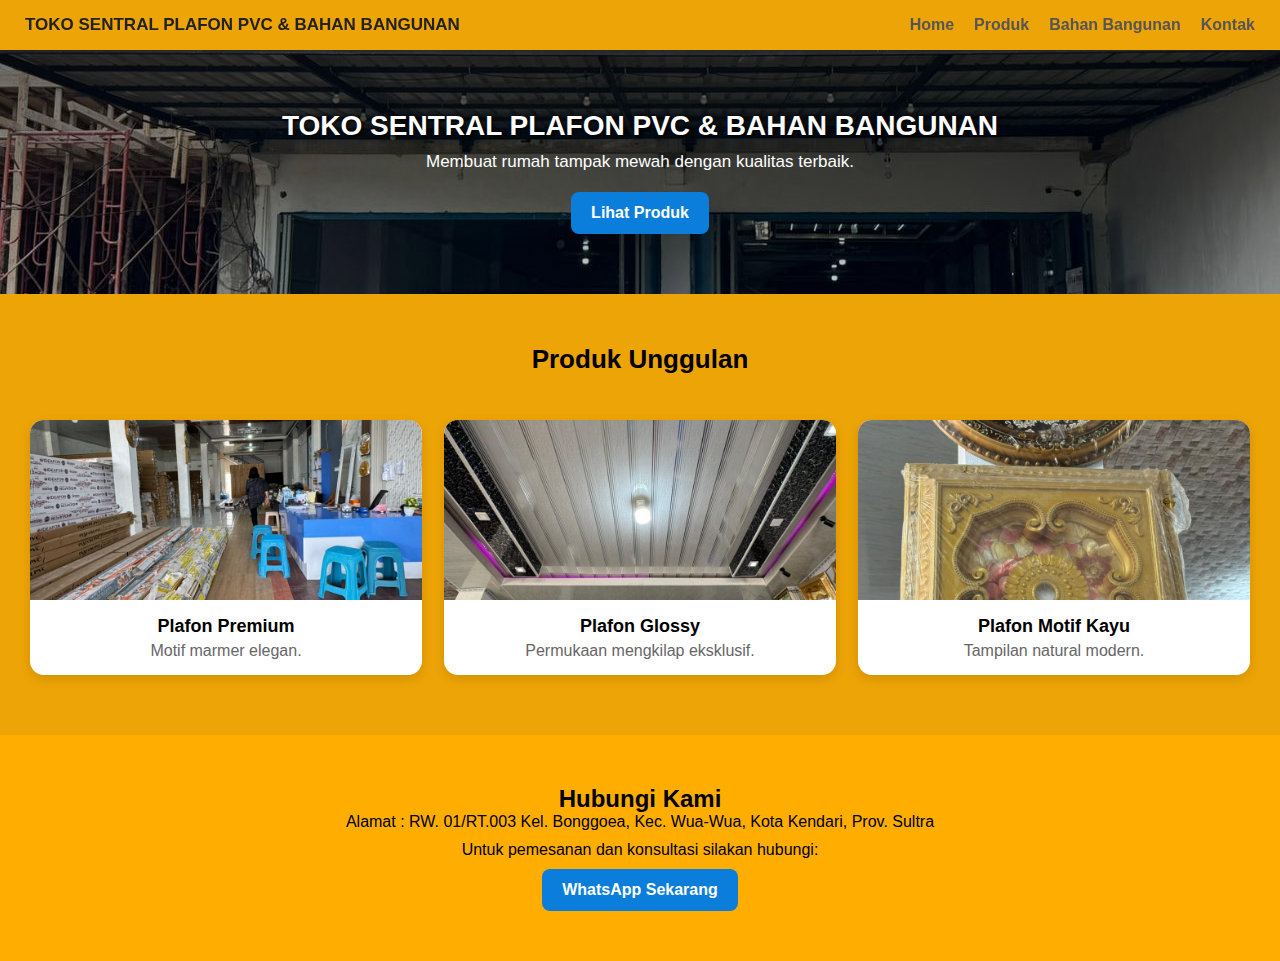
<file: index.html>
<!DOCTYPE html>
<html lang="id">
<head>
    <meta charset="UTF-8" />
    <meta name="viewport" content="width=device-width, initial-scale=1.0" />
    <title>TOKO SENTRAL PLAFON PVC & BAHAN BANGUNAN</title>

    <style>

        /* ========== RESET ========== */
        * {
            margin: 0;
            padding: 0;
            box-sizing: border-box;
            font-family: Arial, sans-serif;
            scroll-behavior: smooth;
        }

        body {
            background: rgb(237, 164, 6);
        }

        /* ========== HEADER BACKGROUND ========== */
        .container img {
            width: 100%;
            height: 260px;
            object-fit: cover;
            filter: brightness(75%);
        }

        /* ========== NAVBAR ========== */
        .navbar {
            position: sticky;
            top: 0;
            z-index: 1000;
            background: rgb(237, 164, 6);
            padding: 15px 25px;
            display: flex;
            align-items: center;
            justify-content: space-between;
            box-shadow: 0 3px 10px rgba(0,0,0,0.1);
        }

        .logo {
            font-size: 17px;
            font-weight: bold;
            color: #222;
            max-width: 60%;
        }

        .nav-links {
            display: flex;
            gap: 20px;
        }

        .nav-links a {
            text-decoration: none;
            font-weight: 600;
            color: #555;
        }

        .nav-links a:hover {
            color: #0b7dda;
        }

        .menu-btn {
            display: none;
            font-size: 28px;
            cursor: pointer;
        }

        /* ========== HERO ========== */
        .hero {
            text-align: center;
            padding: 60px 20px;
            background: linear-gradient(to bottom, rgba(0,0,0,0.5), rgba(0,0,0,0.2)), 
                  url("images/walpaper_foto.jpg");
            background-size: cover;
            background-position: center;
            color: white;
        }

        .hero h1 {
            font-size: 28px;
            margin-bottom: 10px;
            text-shadow: 1px 1px 4px black;
        }

        .hero p {
            font-size: 17px;
            margin-bottom: 20px;
        }

        .btn {
            background: #0b7dda;
            color: white;
            padding: 12px 20px;
            text-decoration: none;
            border-radius: 8px;
            font-weight: bold;
            display: inline-block;
        }

        .btn:hover {
            background: #095c9d;
        }

        /* ========== PRODUK SECTION ========== */
        .produk-section {
            padding: 50px 20px;
            background: rgb(237, 164, 6);
        }

        .produk-section h2 {
            text-align: center;
            font-size: 26px;
            margin-bottom: 35px;
        }

        .produk-grid {
            display: grid;
            grid-template-columns: repeat(auto-fit, minmax(230px, 1fr));
            gap: 22px;
            padding: 10px;
        }

        .card {
            background: #fff;
            border-radius: 14px;
            overflow: hidden;
            box-shadow: 0 4px 12px rgba(0,0,0,0.12);
            transition: 0.2s;
            text-align: center;
        }

        .card:hover {
            transform: translateY(-5px);
        }

        .card img {
            width: 100%;
            height: 180px;
            object-fit: cover;
        }

        .card h3 {
            font-size: 18px;
            margin: 12px 0 5px;
        }

        .card p {
            color: #666;
            margin-bottom: 15px;
        }

        /* ========== KONTAK SECTION ========== */
        .kontak-section {
            padding: 50px 20px;
            text-align: center;
            background: rgb(255, 174, 0);
        }

        .kontak-section p {
            margin-bottom: 10px;
            font-size: 16px;
        }

        /* ========== RESPONSIVE ========== */
        @media (max-width: 768px) {

            .menu-btn {
                display: block;
            }

            .nav-links {
                display: none;
                flex-direction: column;
                position: absolute;
                right: 25px;
                top: 65px;
                background: white;
                padding: 15px;
                border-radius: 10px;
                box-shadow: 0 4px 12px rgba(0,0,0,0.2);
            }

            .nav-links.show {
                display: flex;
            }

            .logo {
                font-size: 14px;
                max-width: 70%;
            }

            .hero h1 {
                font-size: 22px;
            }
        }
    </style>

</head>

<body>

    <!-- HEADER BACKGROUND -->
    <div class="container">
    </div>

    <!-- NAVBAR -->
    <header class="navbar">
        <div class="logo">
            TOKO SENTRAL PLAFON PVC & BAHAN BANGUNAN
        </div>

        <nav id="menu" class="nav-links">
            <a href="#home">Home</a>
            <a href="#produk">Produk</a>
            <a href="bahan_bangunan.html">Bahan Bangunan</a>
            <a href="#kontak">Kontak</a>
        </nav>

        <div class="menu-btn" id="menuBtn">☰</div>
    </header>

    <!-- HERO -->
    <section id="home" class="hero fade-in">
        <div class="hero-text">
            <h1>TOKO SENTRAL PLAFON PVC & BAHAN BANGUNAN</h1>
            <p>Membuat rumah tampak mewah dengan kualitas terbaik.</p>
            <a href="#produk" class="btn">Lihat Produk</a>
        </div>
    </section>

    <!-- PRODUK -->
    <section id="produk" class="produk-section fade-up">
        <h2>Produk Unggulan</h2>

        <div class="produk-grid">

            <div class="card">
                <img src="images/produk1.jpg" alt="Plafon Premium" />
                <h3>Plafon Premium</h3>
                <p>Motif marmer elegan.</p>
            </div>

            <div class="card">
                <img src="images/produk2.jpg" alt="Plafon Glossy" />
                <h3>Plafon Glossy</h3>
                <p>Permukaan mengkilap eksklusif.</p>
            </div>

            <div class="card">
                <img src="images/produk3.jpg" alt="Plafon Motif Kayu" />
                <h3>Plafon Motif Kayu</h3>
                <p>Tampilan natural modern.</p>
            </div>

        </div>
    </section>

    <!-- KONTAK -->
    <section id="kontak" class="kontak-section fade-up">
        <h2>Hubungi Kami</h2>
        <p>Alamat : RW. 01/RT.003 Kel. Bonggoea, Kec. Wua-Wua, Kota Kendari, Prov. Sultra</p>
        <p>Untuk pemesanan dan konsultasi silakan hubungi:</p>
        <a class="btn" href="https://wa.me/6282319999741" target="_blank">WhatsApp Sekarang</a>
    </section>

    <script>
        const menuBtn = document.getElementById("menuBtn");
        const menu = document.getElementById("menu");

        menuBtn.addEventListener("click", () => {
            menu.classList.toggle("show");
        });
    </script>

</body>
</html>
</file>
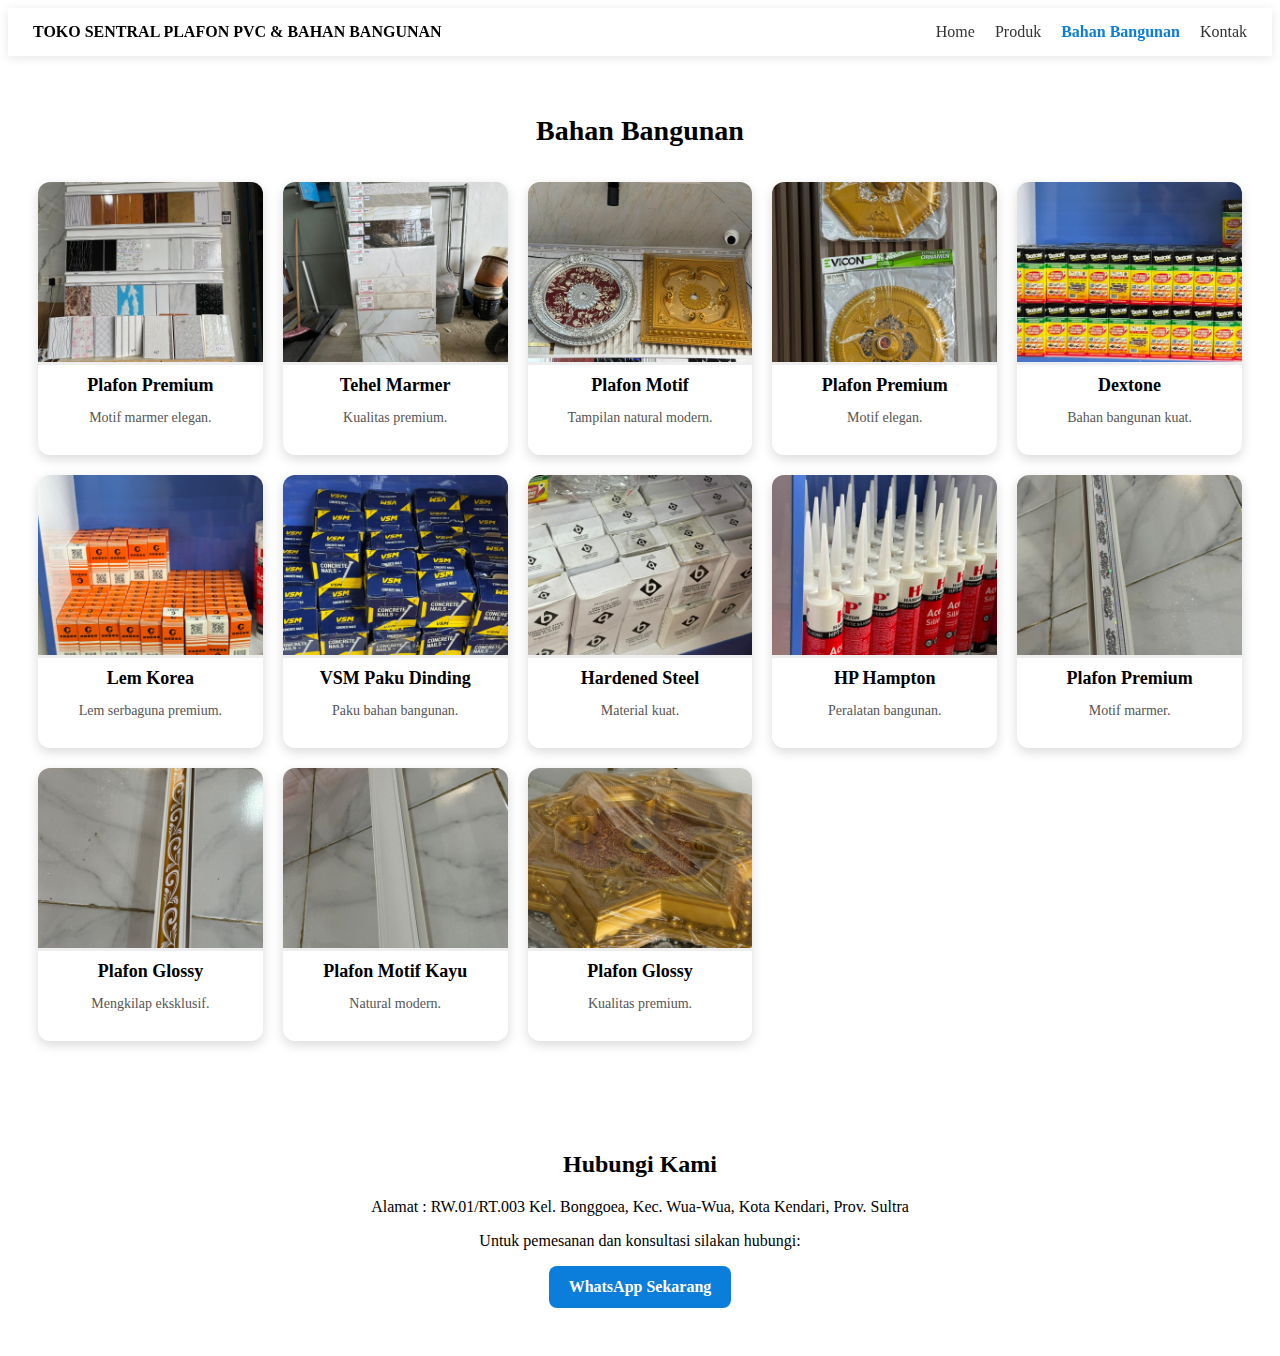
<file: bahan_bangunan.html>
<!DOCTYPE html>
<html lang="id">
<head>
    <meta charset="UTF-8" />
    <meta name="viewport" content="width=device-width, initial-scale=1.0" />
    <title>Bahan Bangunan - Toko Sentral</title>

    <style>
        /* ========== NAVBAR ========== */
        .navbar {
            display: flex;
            justify-content: space-between;
            align-items: center;
            background: #ffffff;
            padding: 15px 25px;
            box-shadow: 0 2px 10px rgba(0,0,0,0.1);
            position: sticky;
            top: 0;
            z-index: 999;
        }

        .logo {
            font-size: 16px;
            font-weight: bold;
            max-width: 60%;
        }

        .nav-links {
            display: flex;
            gap: 20px;
        }

        .nav-links a {
            text-decoration: none;
            color: #333;
            font-weight: 500;
        }

        .nav-links a.active {
            color: #0b7dda;
            font-weight: bold;
        }

        .menu-btn {
            display: none;
            font-size: 26px;
            cursor: pointer;
        }



        /* ========== BAGIAN BAHAN BANGUNAN ========== */
        .bahan-bangunan-section {
            padding: 40px 20px;
            text-align: center;
        }

        .bahan-bangunan-section h1 {
            margin-bottom: 25px;
            font-size: 28px;
        }

        .bahan-bangunan-grid {
            display: grid;
            grid-template-columns: repeat(auto-fit, minmax(220px, 1fr));
            gap: 20px;
            padding: 10px;
        }

        /* CARD */
        .card {
            background: #fff;
            border-radius: 12px;
            overflow: hidden;
            box-shadow: 0 4px 12px rgba(0,0,0,0.15);
            text-align: center;
            padding-bottom: 15px;
            transition: 0.2s;
        }

        .card:hover {
            transform: translateY(-5px);
        }

        /* GAMBAR BESAR */
        .card img {
            width: 100%;
            height: 180px;
            object-fit: cover; /* supaya tidak gepeng */
            border-bottom: 3px solid #eee;
            display: block;
        }

        /* TEKS */
        .card h3 {
            margin: 10px 0 5px;
            font-size: 18px;
            font-weight: 700;
        }

        .card p {
            font-size: 14px;
            color: #555;
        }



        /* ========== KONTAK ========== */
        .kontak-section {
            padding: 40px 20px;
            text-align: center;
        }

        .kontak-section .btn {
            display: inline-block;
            padding: 12px 20px;
            background: #0b7dda;
            color: white;
            text-decoration: none;
            border-radius: 8px;
            font-weight: bold;
        }



        /* ========== RESPONSIVE (HP) ========== */
        @media (max-width: 768px) {

            .nav-links {
                display: none;
                flex-direction: column;
                background: white;
                position: absolute;
                top: 65px;
                right: 20px;
                padding: 15px;
                box-shadow: 0 4px 12px rgba(0,0,0,0.15);
                border-radius: 10px;
            }

            .nav-links.show {
                display: flex;
            }

            .menu-btn {
                display: block;
            }

            .logo {
                max-width: 70%;
                font-size: 14px;
            }
        }
    </style>

</head>
<body>

    <!-- NAVBAR -->
    <header class="navbar">
        <div class="logo">
            TOKO SENTRAL PLAFON PVC & BAHAN BANGUNAN
        </div>

        <nav id="menu" class="nav-links">
            <a href="index.html#home">Home</a>
            <a href="index.html#produk">Produk</a>
            <a href="bahan_bangunan.html" class="active">Bahan Bangunan</a>
            <a href="index.html#kontak">Kontak</a>
        </nav>

        <div class="menu-btn" id="menuBtn">☰</div>
    </header>



    <!-- BAGIAN BAHAN BANGUNAN -->
    <section id="bahan-bangunan" class="bahan-bangunan-section">
        <h1>Bahan Bangunan</h1>

        <div class="bahan-bangunan-grid">

            <div class="card"><img src="images/bahan_bangunan1.jpg"><h3>Plafon Premium</h3><p>Motif marmer elegan.</p></div>
            <div class="card"><img src="images/bahan_bangunan2.jpg"><h3>Tehel Marmer</h3><p>Kualitas premium.</p></div>
            <div class="card"><img src="images/bahan_bangunan3.jpg"><h3>Plafon Motif</h3><p>Tampilan natural modern.</p></div>
            <div class="card"><img src="images/bahan_bangunan4.jpg"><h3>Plafon Premium</h3><p>Motif elegan.</p></div>
            <div class="card"><img src="images/bahan_bangunan5.jpg"><h3>Dextone</h3><p>Bahan bangunan kuat.</p></div>
            <div class="card"><img src="images/bahan_bangunan6.jpg"><h3>Lem Korea</h3><p>Lem serbaguna premium.</p></div>
            <div class="card"><img src="images/bahan_bangunan7.jpg"><h3>VSM Paku Dinding</h3><p>Paku bahan bangunan.</p></div>
            <div class="card"><img src="images/bahan_bangunan8.jpg"><h3>Hardened Steel</h3><p>Material kuat.</p></div>
            <div class="card"><img src="images/bahan_bangunan9.jpg"><h3>HP Hampton</h3><p>Peralatan bangunan.</p></div>
            <div class="card"><img src="images/bahan_bangunan10.jpg"><h3>Plafon Premium</h3><p>Motif marmer.</p></div>
            <div class="card"><img src="images/bahan_bangunan11.jpg"><h3>Plafon Glossy</h3><p>Mengkilap eksklusif.</p></div>
            <div class="card"><img src="images/bahan_bangunan12.jpg"><h3>Plafon Motif Kayu</h3><p>Natural modern.</p></div>
            <div class="card"><img src="images/bahan_bangunan13.jpg"><h3>Plafon Glossy</h3><p>Kualitas premium.</p></div>

        </div>
    </section>



    <!-- KONTAK -->
    <section id="kontak" class="kontak-section">
        <h2>Hubungi Kami</h2>
        <p>Alamat : RW.01/RT.003 Kel. Bonggoea, Kec. Wua-Wua, Kota Kendari, Prov. Sultra</p>
        <p>Untuk pemesanan dan konsultasi silakan hubungi:</p>
        <a class="btn" href="https://wa.me/6282319999741" target="_blank">WhatsApp Sekarang</a>
    </section>



    <!-- SCRIPT MENU HP -->
    <script>
        const menuBtn = document.getElementById("menuBtn");
        const menu = document.getElementById("menu");

        menuBtn.addEventListener("click", () => {
            menu.classList.toggle("show");
        });
    </script>

</body>
</html>
</file>
